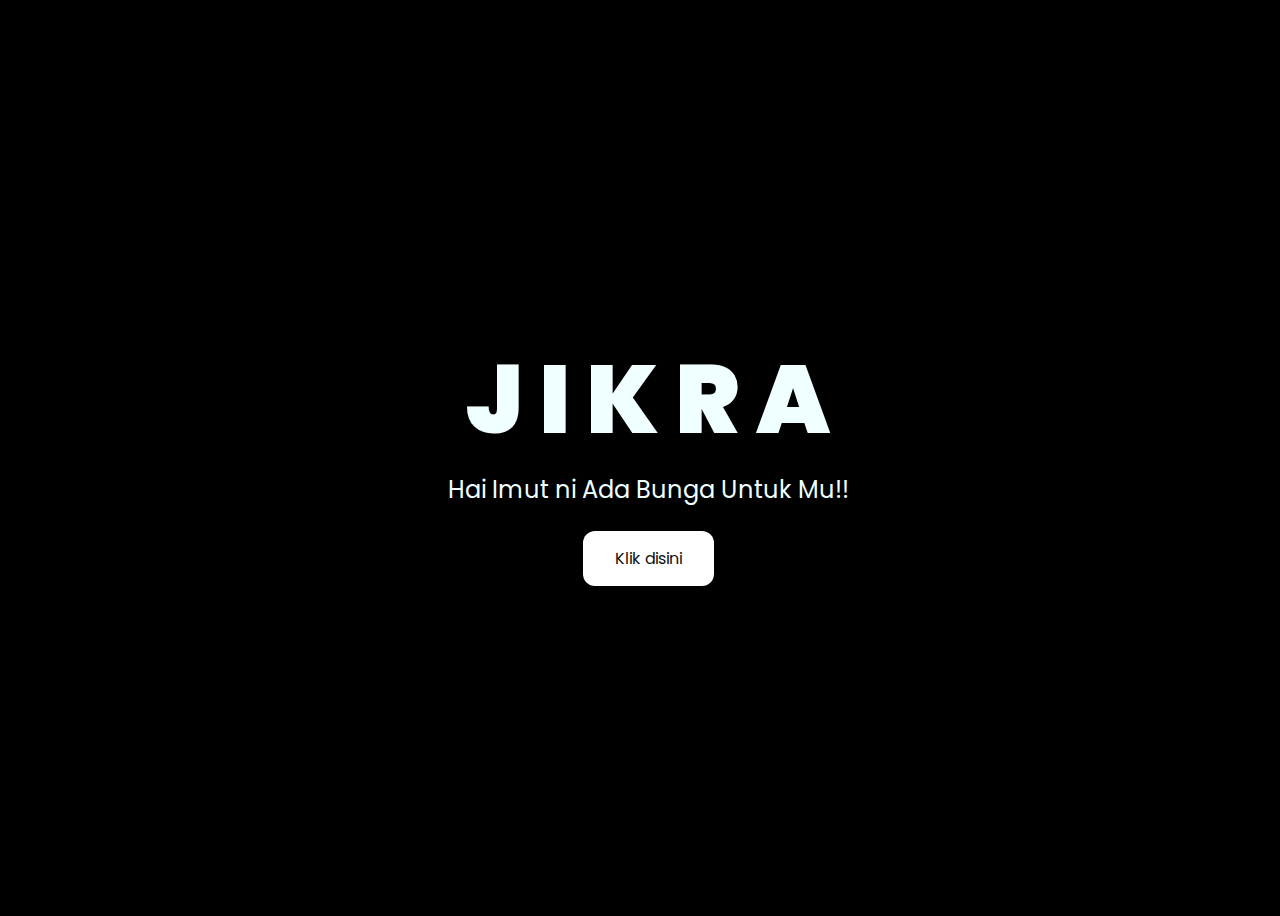
<file: index.html>
<!DOCTYPE html>
<html lang="en">
<head>
    <meta charset="UTF-8">
    <meta http-equiv="X-UA-Compatible" content="IE=edge">
    <meta name="viewport" content="width=device-width, initial-scale=1.0">
    <link rel="stylesheet" href="style.css">
    <link rel="icon" href="img/flowers.png" type="image/x-icon">
    <title>UNTUK JIKRA IMUT</title>
</head>
<body>
    <div class="greetings">
        <span>J</span>
        <span>I</span>
        <span>K</span>
        <span>R</span>
        <span>A</span>
    </div>
    <div class="description">
        <span>Hai Imut ni Ada Bunga Untuk Mu!!</span>
    </div>
    <div class="button">
        <button>
            <a href="flower.html">Klik disini</a>
        </button>
        
    </div>
</body>
</html>
</file>
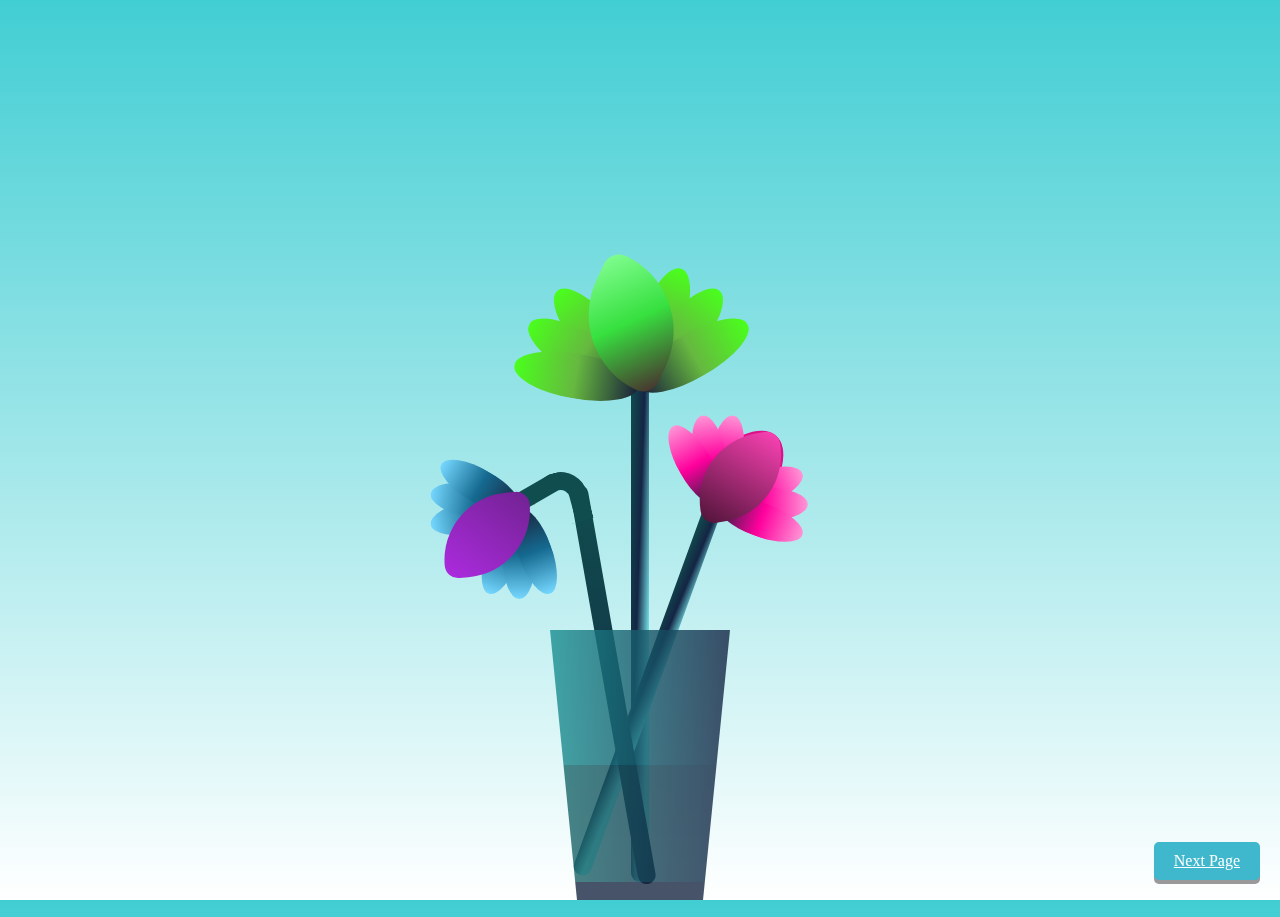
<file: flower.html>
<!DOCTYPE html>
<html lang="en">
<head>
    <meta charset="UTF-8">
    <meta name="viewport" content="width=device-width, initial-scale=1.0">
    <title>UNTUK JIKRA IMUT</title>
</head>
<body>
<div class="flower">
    <div class="flower-pp">
        <div class="flower_l"></div>
        <div class="f">
            <div class="leaf leaf--1"></div>
            <div class="leaf leaf--2"></div>
            <div class="leaf leaf--3"></div>
            <div class="leaf leaf--4"></div>
            <div class="leaf leaf--5"></div>
            <div class="leaf leaf--6"></div>
            <div class="leaf leaf--7"></div>
            <div class="leaf leaf--8 flower__fall-down--yellow"></div>
        </div>
    </div>

    <div class="flower-pp flower-pp--2">
        <div class="flower_l"></div>
        <div class="f">
            <div class="leaf leaf--1"></div>
            <div class="leaf leaf--2"></div>
            <div class="leaf leaf--3"></div>
            <div class="leaf leaf--4"></div>
            <div class="leaf leaf--5"></div>
            <div class="leaf leaf--6"></div>
            <div class="leaf leaf--7"></div>
            <div class="leaf leaf--8 flower__fall-down--pink"></div>
        </div>
    </div>

    <div class="flower-pp flower-pp--3">
        <div class="flower_l"></div>
        <div class="f">
            <div class="leaf leaf--1"></div>
            <div class="leaf leaf--2"></div>
            <div class="leaf leaf--3"></div>
            <div class="leaf leaf--4"></div>
            <div class="leaf leaf--5"></div>
            <div class="leaf leaf--6"></div>
            <div class="leaf leaf--7"></div>
            <div class="leaf leaf--8 flower__fall-down--purple"></div>
        </div>
    </div>
    <div class="flower__glass"></div>
</div>

<!-- Edit button style -->
<a href="flower2.html" id="nextPageButton">Next Page</a>

<style>
    *,
*::after,
*::before{
    padding: 0;
    margin: 0;
    box-sizing: border-box;
}

:root{
    --color-bg: linear-gradient(to top,#ffffff,#41ced3);
    --color-glass:linear-gradient(to left,#142544,#1a9092);
    --color-water:linear-gradient(to left,#142544,#1b6d6e);
}

body{
    background-image:var(--color-bg);
    min-height: 100vh;
    display: flex;
    justify-content: center;
    align-items:flex-end;
    overflow: hidden;
}

.flower{
    position: relative;
}

.flower__glass{
    width:20vmin;
    height: 30vmin;
    background-image: var(--color-glass);
    clip-path: polygon(0 0, 100% 0, 85% 100%, 15% 100%);
    opacity: .8;
    position: relative;
}

.flower__glass::after{
    content: '';
    position: absolute;
    bottom: 0;
    left: 0;
    background-color: #182843;
    width: 100%;
    height: 2vmin;
}

.flower__glass::before{
    content: '';
    position: absolute;
    bottom: 0;
    left: 0;
    background-image: var(--color-water);
    width: 100%;
    height: 15vmin;
}

.flower-pp{
    position: absolute;
    left: 45%;
    bottom: 2vmin;
}

.flower-pp--2{
    left: 50%;
    bottom: 5%;
    transform-origin: 10% left;
    transform: rotate(20deg);
}

.flower-pp--3{
    left: 30%;
    bottom: 5%;
    transform-origin: 10% left;
    transform: rotate(-10deg);
}

.flower-pp--3 .flower_l{
    height: 45vmin;
    position: relative;
}

.flower-pp--3 .flower_l::after{
    content: '';
    position: absolute;
    left:0;
    top: 0;
    width: 6vmin;
    height: 6vmin;
    transform: translate(-69%,-30%) rotate(-5deg);
    border-radius:10vmin 10vmin 0 0;
    border: 2vmin solid  #104d4e;
    border-bottom: transparent;
    border-left: transparent;
}

.flower-pp--3 .flower_l::before{
    content: '';
    position: absolute;
    left:-40%;
    top: -1%;
    width: 6vmin;
    height: 2vmin;
    transform-origin: right;
    transform: translate(-100%,-80%) rotate(-20deg);
    background-color: #104d4e;
    border-radius: 2vmin;
}

.flower-pp--3 .flower_l{
    background-image: linear-gradient(to top,#142544,#104d4e);
}


.flower-pp--2 .flower_l{
    height: 45vmin;
}

.flower-pp--2 .f{
    transform: translateX(-50%) rotate(20deg);
}

.flower-pp--3 .f{
    transform: translate(-350%,-50%) rotate(-120deg);
}

.flower-pp--2 .leaf:not(:first-child){
    width: 3.8vmin;
    height: 10vmin;
    background-image: linear-gradient(to bottom, #ff95d6 ,#ff009d, #1a233a 99%);
}

.flower-pp--3 .leaf:not(:first-child){
    width: 3.8vmin;
    height: 10vmin;
    background-image: linear-gradient(to bottom, #76d8ff ,#156a91, #1a233a 99%);
}

.flower-pp--3 .leaf--1{
    width: 8vmin;
    height: 10vmin;
    bottom: 2vmin;
    background-color: #62c0ff;
}

.flower-pp--2 .leaf--1{
    width: 8vmin;
    height: 10vmin;
    bottom: 2vmin;
    background-color: #de118b;
}

.flower-pp--2 .f .leaf--8{
    width: 10vmin;
    height: 9vmin;
    bottom: 3vmin;
    left: -30%;
    transform: rotate(-50deg);
    background-image: linear-gradient(to left bottom, #ff43b6 ,#4d1337);;
}

.flower-pp--3 .f .leaf--8{
    width: 10vmin;
    height: 9vmin;
    left: -10% !important;
    background-image: linear-gradient(to left bottom, #ad2be0 ,#712291);;
}

.flower_l{
    width: 2vmin;
    height: 56vmin;
    background-image: linear-gradient(to left top,#82fdff 20%,#142544,#104d4e);
    border-radius: 4vmin;
}

.f{
    position: absolute;
    top: 1vmin;
    left: 50%;
    transform: translateX(-50%) rotate(-10deg);
    width: 2vmin;
    height: 2vmin;
}


.leaf{
    position: absolute;
    left: 50%;
    bottom: 2vmin;
    transform: translateX(-50%);
    width: 5vmin;
    height: 14vmin;
    background-image: linear-gradient(to bottom, #4aff1d ,#66b840, #1a233a 99%);

    clip-path: ellipse(50% 50% at 50% 50%);
    transform-origin: center bottom;
    animation: open-flower 2s 1s backwards;
}

.leaf--1{
    width: 10vmin;
    height: 12vmin;
    bottom: 3vmin;
    border-radius: 50% 50% 50% 50% / 80% 80% 20% 20%;
    background-color: #4ff02f;
    background-image: none;
    animation: open-flowe--middle  1.4s 1s backwards;
}

.leaf--2{
    transform: translateX(-50%) rotate(-30deg);
}
.leaf--3{
    transform: translateX(-50%) rotate(-50deg);
}
.leaf--4{
    transform: translateX(-50%) rotate(-70deg);
}

.leaf--5{
    transform: translateX(-50%) rotate(30deg);
}

.leaf--6{
    transform: translateX(-50%) rotate(50deg);
}

.leaf--7{
    transform: translateX(-50%) rotate(70deg);
}

.leaf--8{
    width: 13vmin;
    height: 11vmin;
    bottom: 6vmin;
    left: -30%;
    border-radius: none;
    clip-path: none;
    border-radius: 10vmin 2vmin 10vmin 2vmin;
    transform: rotate(-55deg);
    background-image: linear-gradient(to left bottom, #85ff95 ,#37e03f,#492f2f 98%);
}

.flower__fall-down--yellow{
    animation: flower-fall-down-yellow  8s 1.2s linear forwards;
}

.flower__fall-down--pink{
    animation: flower-fall-down-pink  5s 1.2s linear forwards;
}

.flower__fall-down--purple{
    bottom: 4vmin;
    animation:flower-fall-down-purple  6s 1.2s linear forwards, flower-falling 6s 7.2s linear infinite;
}


@keyframes open-flower{
        0%{
            transform:  translateX(-50%) rotate(0);
        }
}

@keyframes open-flowe--middle {
    0%{
        opacity: 0;
        transform: translateX(-50%) scale(0);
    }
}

@keyframes flower-fall-down-pink {

    0%{
        transform: rotate(-55deg);
    }

    50%{
        transform: rotateX(-100deg);
    }

    100%{
        transform:translate(2vmin,28vmin);
    }

}

@keyframes flower-fall-down-yellow {

    0%{
        transform: rotate(-55deg);
    }

    50%{
        bottom: 3vmin;
        transform: rotateX(-100deg);
    }

    100%{
        transform:translate(2vmin,70vmin) rotate(150deg);
    }

}

@keyframes flower-fall-down-purple {

    0%{
        transform: rotate(-50deg);
    }

    25%{
        bottom: 1vmin ;
        transform: rotateX(-100deg);
        perspective: 0px;
    }

    50%{
        perspective: 0px;
        transform:translate(-30vmin,2vmin) rotate(90deg);
    }

    75%{
        perspective: 0px;
        transform:translate(-34vmin,-2vmin);
    }

    100%{
        transform-origin: center;
        transform:translate(-34vmin,-2vmin) rotateY(-80deg) rotateX(35deg);
    }

}

@keyframes flower-falling {
    0%,100%{
        transform-origin: center;
        transform:translate(-34vmin,-2vmin) rotateY(-80deg) rotateX(35deg);
    }

    25%{
        transform-origin: center;
        transform:translate(-34.4vmin,-2vmin) rotateY(-84deg) rotateX(35deg);
    }

    50%{
        transform-origin: center;
        transform:translate(-32vmin,-4.2vmin) rotateY(-80deg) rotateX(35deg);
    }

    75%{
        transform-origin: center;
        transform:translate(-36vmin,1.1vmin) rotateY(-80deg) rotateX(35deg);
    }
}

/* Add styles for the Next Page button */
#nextPageButton {
    position: fixed;
    bottom: 20px;
    right: 20px;
    padding: 10px 20px;
    font-size: 16px;
    cursor: pointer;
    background-color: #3fb7cc; /* Green background */
    color: white; /* White text */
    border: none;
    border-radius: 5px; /* Rounded corners */
    box-shadow: 0 4px #999; /* Shadow effect */
}

#nextPageButton:hover {
    background-color: #15ffb9; /* Darker green on hover */
}

#nextPageButton:active {
    background-color: #3e8e41;
    box-shadow: 0 2px #666; /* Push effect on click */
    transform: translateY(2px);
}
</style>
</body>
</html>
</file>
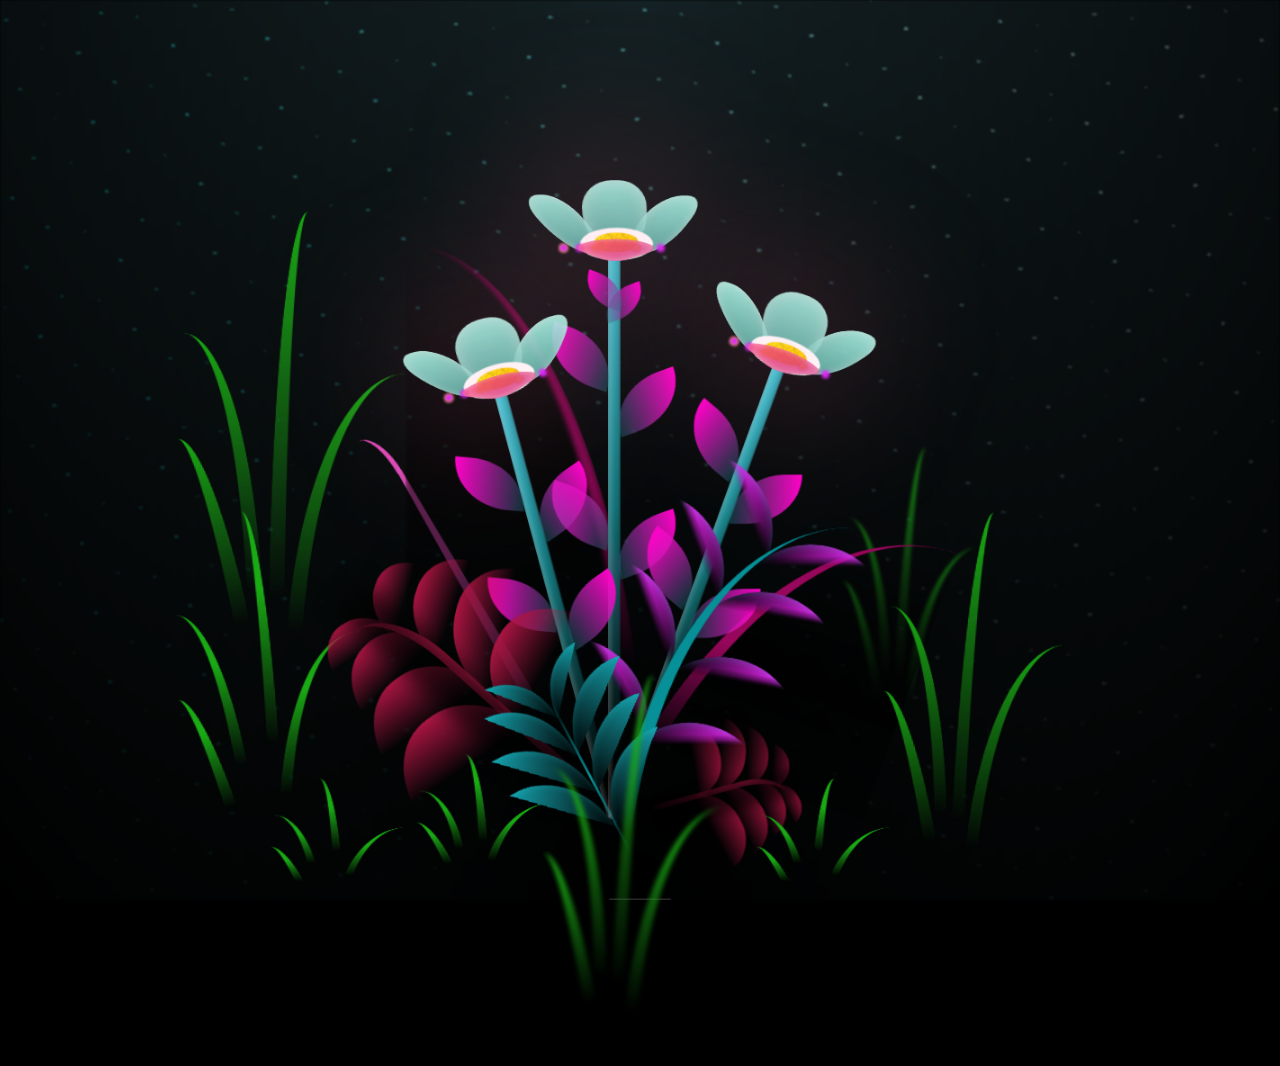
<file: flower2.html>
<!DOCTYPE html>
<html lang="en">
<head>
    <meta charset="UTF-8">
    <meta http-equiv="X-UA-Compatible" content="IE=edge">
    <meta name="viewport" content="width=device-width, initial-scale=1.0">
    <link rel="stylesheet" href="css/main.css">
    <link rel="icon" href="img/flowers.png" type="image/x-icon">
    <title>UNTUK JIKRA IMUT</title>
</head>
<body class="container">
    <div class="night"></div>
    <div class="flowers">
      <div class="flower flower--1">
        <div class="flower__leafs flower__leafs--1">
          <div class="flower__leaf flower__leaf--1"></div>
          <div class="flower__leaf flower__leaf--2"></div>
          <div class="flower__leaf flower__leaf--3"></div>
          <div class="flower__leaf flower__leaf--4"></div>
          <div class="flower__white-circle"></div>
  
          <div class="flower__light flower__light--1"></div>
          <div class="flower__light flower__light--2"></div>
          <div class="flower__light flower__light--3"></div>
          <div class="flower__light flower__light--4"></div>
          <div class="flower__light flower__light--5"></div>
          <div class="flower__light flower__light--6"></div>
          <div class="flower__light flower__light--7"></div>
          <div class="flower__light flower__light--8"></div>
  
        </div>
        <div class="flower__line">
          <div class="flower__line__leaf flower__line__leaf--1"></div>
          <div class="flower__line__leaf flower__line__leaf--2"></div>
          <div class="flower__line__leaf flower__line__leaf--3"></div>
          <div class="flower__line__leaf flower__line__leaf--4"></div>
          <div class="flower__line__leaf flower__line__leaf--5"></div>
          <div class="flower__line__leaf flower__line__leaf--6"></div>
        </div>
      </div>
  
      <div class="flower flower--2">
        <div class="flower__leafs flower__leafs--2">
          <div class="flower__leaf flower__leaf--1"></div>
          <div class="flower__leaf flower__leaf--2"></div>
          <div class="flower__leaf flower__leaf--3"></div>
          <div class="flower__leaf flower__leaf--4"></div>
          <div class="flower__white-circle"></div>
  
          <div class="flower__light flower__light--1"></div>
          <div class="flower__light flower__light--2"></div>
          <div class="flower__light flower__light--3"></div>
          <div class="flower__light flower__light--4"></div>
          <div class="flower__light flower__light--5"></div>
          <div class="flower__light flower__light--6"></div>
          <div class="flower__light flower__light--7"></div>
          <div class="flower__light flower__light--8"></div>
  
        </div>
        <div class="flower__line">
          <div class="flower__line__leaf flower__line__leaf--1"></div>
          <div class="flower__line__leaf flower__line__leaf--2"></div>
          <div class="flower__line__leaf flower__line__leaf--3"></div>
          <div class="flower__line__leaf flower__line__leaf--4"></div>
        </div>
      </div>
  
      <div class="flower flower--3">
        <div class="flower__leafs flower__leafs--3">
          <div class="flower__leaf flower__leaf--1"></div>
          <div class="flower__leaf flower__leaf--2"></div>
          <div class="flower__leaf flower__leaf--3"></div>
          <div class="flower__leaf flower__leaf--4"></div>
          <div class="flower__white-circle"></div>
  
          <div class="flower__light flower__light--1"></div>
          <div class="flower__light flower__light--2"></div>
          <div class="flower__light flower__light--3"></div>
          <div class="flower__light flower__light--4"></div>
          <div class="flower__light flower__light--5"></div>
          <div class="flower__light flower__light--6"></div>
          <div class="flower__light flower__light--7"></div>
          <div class="flower__light flower__light--8"></div>
  
        </div>
        <div class="flower__line">
          <div class="flower__line__leaf flower__line__leaf--1"></div>
          <div class="flower__line__leaf flower__line__leaf--2"></div>
          <div class="flower__line__leaf flower__line__leaf--3"></div>
          <div class="flower__line__leaf flower__line__leaf--4"></div>
        </div>
      </div>
  
      <div class="grow-ans" style="--d:1.2s">
        <div class="flower__g-long">
          <div class="flower__g-long__top"></div>
          <div class="flower__g-long__bottom"></div>
        </div>
      </div>
  
      <div class="growing-grass">
        <div class="flower__grass flower__grass--1">
          <div class="flower__grass--top"></div>
          <div class="flower__grass--bottom"></div>
          <div class="flower__grass__leaf flower__grass__leaf--1"></div>
          <div class="flower__grass__leaf flower__grass__leaf--2"></div>
          <div class="flower__grass__leaf flower__grass__leaf--3"></div>
          <div class="flower__grass__leaf flower__grass__leaf--4"></div>
          <div class="flower__grass__leaf flower__grass__leaf--5"></div>
          <div class="flower__grass__leaf flower__grass__leaf--6"></div>
          <div class="flower__grass__leaf flower__grass__leaf--7"></div>
          <div class="flower__grass__leaf flower__grass__leaf--8"></div>
          <div class="flower__grass__overlay"></div>
        </div>
      </div>
  
      <div class="growing-grass">
        <div class="flower__grass flower__grass--2">
          <div class="flower__grass--top"></div>
          <div class="flower__grass--bottom"></div>
          <div class="flower__grass__leaf flower__grass__leaf--1"></div>
          <div class="flower__grass__leaf flower__grass__leaf--2"></div>
          <div class="flower__grass__leaf flower__grass__leaf--3"></div>
          <div class="flower__grass__leaf flower__grass__leaf--4"></div>
          <div class="flower__grass__leaf flower__grass__leaf--5"></div>
          <div class="flower__grass__leaf flower__grass__leaf--6"></div>
          <div class="flower__grass__leaf flower__grass__leaf--7"></div>
          <div class="flower__grass__leaf flower__grass__leaf--8"></div>
          <div class="flower__grass__overlay"></div>
        </div>
      </div>
  
      <div class="grow-ans" style="--d:2.4s">
        <div class="flower__g-right flower__g-right--1">
          <div class="leaf"></div>
        </div>
      </div>
  
      <div class="grow-ans" style="--d:2.8s">
        <div class="flower__g-right flower__g-right--2">
          <div class="leaf"></div>
        </div>
      </div>
  
      <div class="grow-ans" style="--d:2.8s">
        <div class="flower__g-front">
          <div class="flower__g-front__leaf-wrapper flower__g-front__leaf-wrapper--1">
            <div class="flower__g-front__leaf"></div>
          </div>
          <div class="flower__g-front__leaf-wrapper flower__g-front__leaf-wrapper--2">
            <div class="flower__g-front__leaf"></div>
          </div>
          <div class="flower__g-front__leaf-wrapper flower__g-front__leaf-wrapper--3">
            <div class="flower__g-front__leaf"></div>
          </div>
          <div class="flower__g-front__leaf-wrapper flower__g-front__leaf-wrapper--4">
            <div class="flower__g-front__leaf"></div>
          </div>
          <div class="flower__g-front__leaf-wrapper flower__g-front__leaf-wrapper--5">
            <div class="flower__g-front__leaf"></div>
          </div>
          <div class="flower__g-front__leaf-wrapper flower__g-front__leaf-wrapper--6">
            <div class="flower__g-front__leaf"></div>
          </div>
          <div class="flower__g-front__leaf-wrapper flower__g-front__leaf-wrapper--7">
            <div class="flower__g-front__leaf"></div>
          </div>
          <div class="flower__g-front__leaf-wrapper flower__g-front__leaf-wrapper--8">
            <div class="flower__g-front__leaf"></div>
          </div>
          <div class="flower__g-front__line"></div>
        </div>
      </div>
  
      <div class="grow-ans" style="--d:3.2s">
        <div class="flower__g-fr">
          <div class="leaf"></div>
          <div class="flower__g-fr__leaf flower__g-fr__leaf--1"></div>
          <div class="flower__g-fr__leaf flower__g-fr__leaf--2"></div>
          <div class="flower__g-fr__leaf flower__g-fr__leaf--3"></div>
          <div class="flower__g-fr__leaf flower__g-fr__leaf--4"></div>
          <div class="flower__g-fr__leaf flower__g-fr__leaf--5"></div>
          <div class="flower__g-fr__leaf flower__g-fr__leaf--6"></div>
          <div class="flower__g-fr__leaf flower__g-fr__leaf--7"></div>
          <div class="flower__g-fr__leaf flower__g-fr__leaf--8"></div>
        </div>
      </div>
  
      <div class="long-g long-g--0">
        <div class="grow-ans" style="--d:3s">
          <div class="leaf leaf--0"></div>
        </div>
        <div class="grow-ans" style="--d:2.2s">
          <div class="leaf leaf--1"></div>
        </div>
        <div class="grow-ans" style="--d:3.4s">
          <div class="leaf leaf--2"></div>
        </div>
        <div class="grow-ans" style="--d:3.6s">
          <div class="leaf leaf--3"></div>
        </div>
      </div>
  
      <div class="long-g long-g--1">
        <div class="grow-ans" style="--d:3.6s">
          <div class="leaf leaf--0"></div>
        </div>
        <div class="grow-ans" style="--d:3.8s">
          <div class="leaf leaf--1"></div>
        </div>
        <div class="grow-ans" style="--d:4s">
          <div class="leaf leaf--2"></div>
        </div>
        <div class="grow-ans" style="--d:4.2s">
          <div class="leaf leaf--3"></div>
        </div>
      </div>
  
      <div class="long-g long-g--2">
        <div class="grow-ans" style="--d:4s">
          <div class="leaf leaf--0"></div>
        </div>
        <div class="grow-ans" style="--d:4.2s">
          <div class="leaf leaf--1"></div>
        </div>
        <div class="grow-ans" style="--d:4.4s">
          <div class="leaf leaf--2"></div>
        </div>
        <div class="grow-ans" style="--d:4.6s">
          <div class="leaf leaf--3"></div>
        </div>
      </div>
  
      <div class="long-g long-g--3">
        <div class="grow-ans" style="--d:4s">
          <div class="leaf leaf--0"></div>
        </div>
        <div class="grow-ans" style="--d:4.2s">
          <div class="leaf leaf--1"></div>
        </div>
        <div class="grow-ans" style="--d:3s">
          <div class="leaf leaf--2"></div>
        </div>
        <div class="grow-ans" style="--d:3.6s">
          <div class="leaf leaf--3"></div>
        </div>
      </div>
  
      <div class="long-g long-g--4">
        <div class="grow-ans" style="--d:4s">
          <div class="leaf leaf--0"></div>
        </div>
        <div class="grow-ans" style="--d:4.2s">
          <div class="leaf leaf--1"></div>
        </div>
        <div class="grow-ans" style="--d:3s">
          <div class="leaf leaf--2"></div>
        </div>
        <div class="grow-ans" style="--d:3.6s">
          <div class="leaf leaf--3"></div>
        </div>
      </div>
  
      <div class="long-g long-g--5">
        <div class="grow-ans" style="--d:4s">
          <div class="leaf leaf--0"></div>
        </div>
        <div class="grow-ans" style="--d:4.2s">
          <div class="leaf leaf--1"></div>
        </div>
        <div class="grow-ans" style="--d:3s">
          <div class="leaf leaf--2"></div>
        </div>
        <div class="grow-ans" style="--d:3.6s">
          <div class="leaf leaf--3"></div>
        </div>
      </div>
  
      <div class="long-g long-g--6">
        <div class="grow-ans" style="--d:4.2s">
          <div class="leaf leaf--0"></div>
        </div>
        <div class="grow-ans" style="--d:4.4s">
          <div class="leaf leaf--1"></div>
        </div>
        <div class="grow-ans" style="--d:4.6s">
          <div class="leaf leaf--2"></div>
        </div>
        <div class="grow-ans" style="--d:4.8s">
          <div class="leaf leaf--3"></div>
        </div>
      </div>
  
      <div class="long-g long-g--7">
        <div class="grow-ans" style="--d:3s">
          <div class="leaf leaf--0"></div>
        </div>
        <div class="grow-ans" style="--d:3.2s">
          <div class="leaf leaf--1"></div>
        </div>
        <div class="grow-ans" style="--d:3.5s">
          <div class="leaf leaf--2"></div>
        </div>
        <div class="grow-ans" style="--d:3.6s">
          <div class="leaf leaf--3"></div>
        </div>
      </div>
    </div>
    <button type="button" class="btn">Klik Saya!</button>
    <script src="main.js"></script>
  </body>
</html>
</file>
<file: style.css>
@import url('https://fonts.googleapis.com/css2?family=Poppins:ital,wght@0,500;1,900&display=swap');
*{
    font-family: 'Poppins',cursive;
}
body{
    color: azure;
    width: 100%;
    height: 100vh;
    display: flex;
    flex-direction: column;
    align-items: center;
    justify-content: center;
    background-color: black;
}
.greetings{
    font-size: 6rem;
    font-weight: 900;
}
.greetings > span{
    animation: glow 2.5s ease-in-out infinite;
}
@keyframes glow{
    0%, 100%{
        color: #fff;
        text-shadow: 0 0 12px #39c6d6, 0 0 50px #39c6d6, 0 0 100px #39c6d6;
    }
    10%, 90%{
        color: #111;
        text-shadow: none;
    }
}
.greetings > span:nth-child(2){
    animation-delay: .2s ;
}
.greetings > span:nth-child(3){
    animation-delay: .4s ;
}
.greetings > span:nth-child(4){
    animation-delay: .6s;
}
.greetings > span:nth-child(5){
    animation-delay: .8s;
}

.description{
    font-size: 1.5rem;
    margin-bottom: 20px;
}

.button a{
    text-decoration: none;
    font-size: 1rem;
    color: #111;
}

.button button {
    background-color: #ffffff; /* Green background */
    border: none;
    color: white;
    padding: 15px 32px;
    text-align: center;
    text-decoration: none;
    display: inline-block;
    font-size: 16px;
    margin: 4px 2px;
    cursor: pointer;
    border-radius: 12px; /* Rounded corners */
    transition: background-color 0.5s ease; /* Add transition for smooth color change */
}

.button button:hover {
    background-color: #59c6f1; /* Darker shade of green */
}

@media screen and (max-width:574px){
    .greetings{
        display: block;
        font-size: 3rem;
        font-weight: 500;
        text-align: center;
    }
    .description{
        font-size: 1rem;
    }
    
    .button a{
        font-size: .5rem;
    }
}
</file>
<file: css/main.css>
*,
*::after,
*::before {
  padding: 0;
  margin: 0;
  box-sizing: border-box;
}

:root {
  --dark-color: #000;
}

body {
  display: flex;
  align-items: flex-end;
  justify-content: center;
  min-height: 100vh;
  background-color: var(--dark-color);
  overflow: hidden;
  perspective: 1000px;
}

.night {
  position: fixed;
  left: 50%;
  top: 0;
  transform: translateX(-50%);
  width: 100%;
  height: 100%;
  filter: blur(0.1vmin);
  background-image: radial-gradient(ellipse at top, transparent 0%, var(--dark-color)), radial-gradient(ellipse at bottom, var(--dark-color), rgba(145, 233, 255, 0.2)), repeating-linear-gradient(220deg, rgb(0, 0, 0) 0px, rgb(0, 0, 0) 19px, transparent 19px, transparent 22px), repeating-linear-gradient(189deg, rgb(0, 0, 0) 0px, rgb(0, 0, 0) 19px, transparent 19px, transparent 22px), repeating-linear-gradient(148deg, rgb(0, 0, 0) 0px, rgb(0, 0, 0) 19px, transparent 19px, transparent 22px), linear-gradient(90deg, rgb(0, 255, 250), rgb(240, 240, 240));
}

.flowers {
  position: relative;
  transform: scale(0.9);
}

.flower {
  position: absolute;
  bottom: 10vmin;
  transform-origin: bottom center;
  z-index: 10;
  --fl-speed: 0.8s;
}
.flower--1 {
  -webkit-animation: moving-flower-1 4s linear infinite;
          animation: moving-flower-1 4s linear infinite;
}
.flower--1 .flower__line {
  height: 70vmin;
  -webkit-animation-delay: 0.3s;
          animation-delay: 0.3s;
}
.flower--1 .flower__line__leaf--1 {
  -webkit-animation: blooming-leaf-right var(--fl-speed) 1.6s backwards;
          animation: blooming-leaf-right var(--fl-speed) 1.6s backwards;
}
.flower--1 .flower__line__leaf--2 {
  -webkit-animation: blooming-leaf-right var(--fl-speed) 1.4s backwards;
          animation: blooming-leaf-right var(--fl-speed) 1.4s backwards;
}
.flower--1 .flower__line__leaf--3 {
  -webkit-animation: blooming-leaf-left var(--fl-speed) 1.2s backwards;
          animation: blooming-leaf-left var(--fl-speed) 1.2s backwards;
}
.flower--1 .flower__line__leaf--4 {
  -webkit-animation: blooming-leaf-left var(--fl-speed) 1s backwards;
          animation: blooming-leaf-left var(--fl-speed) 1s backwards;
}
.flower--1 .flower__line__leaf--5 {
  -webkit-animation: blooming-leaf-right var(--fl-speed) 1.8s backwards;
          animation: blooming-leaf-right var(--fl-speed) 1.8s backwards;
}
.flower--1 .flower__line__leaf--6 {
  -webkit-animation: blooming-leaf-left var(--fl-speed) 2s backwards;
          animation: blooming-leaf-left var(--fl-speed) 2s backwards;
}
.flower--2 {
  left: 50%;
  transform: rotate(20deg);
  -webkit-animation: moving-flower-2 4s linear infinite;
          animation: moving-flower-2 4s linear infinite;
}
.flower--2 .flower__line {
  height: 60vmin;
  -webkit-animation-delay: 0.6s;
          animation-delay: 0.6s;
}
.flower--2 .flower__line__leaf--1 {
  -webkit-animation: blooming-leaf-right var(--fl-speed) 1.9s backwards;
          animation: blooming-leaf-right var(--fl-speed) 1.9s backwards;
}
.flower--2 .flower__line__leaf--2 {
  -webkit-animation: blooming-leaf-right var(--fl-speed) 1.7s backwards;
          animation: blooming-leaf-right var(--fl-speed) 1.7s backwards;
}
.flower--2 .flower__line__leaf--3 {
  -webkit-animation: blooming-leaf-left var(--fl-speed) 1.5s backwards;
          animation: blooming-leaf-left var(--fl-speed) 1.5s backwards;
}
.flower--2 .flower__line__leaf--4 {
  -webkit-animation: blooming-leaf-left var(--fl-speed) 1.3s backwards;
          animation: blooming-leaf-left var(--fl-speed) 1.3s backwards;
}
.flower--3 {
  left: 50%;
  transform: rotate(-15deg);
  -webkit-animation: moving-flower-3 4s linear infinite;
          animation: moving-flower-3 4s linear infinite;
}
.flower--3 .flower__line {
  -webkit-animation-delay: 0.9s;
          animation-delay: 0.9s;
}
.flower--3 .flower__line__leaf--1 {
  -webkit-animation: blooming-leaf-right var(--fl-speed) 2.5s backwards;
          animation: blooming-leaf-right var(--fl-speed) 2.5s backwards;
}
.flower--3 .flower__line__leaf--2 {
  -webkit-animation: blooming-leaf-right var(--fl-speed) 2.3s backwards;
          animation: blooming-leaf-right var(--fl-speed) 2.3s backwards;
}
.flower--3 .flower__line__leaf--3 {
  -webkit-animation: blooming-leaf-left var(--fl-speed) 2.1s backwards;
          animation: blooming-leaf-left var(--fl-speed) 2.1s backwards;
}
.flower--3 .flower__line__leaf--4 {
  -webkit-animation: blooming-leaf-left var(--fl-speed) 1.9s backwards;
          animation: blooming-leaf-left var(--fl-speed) 1.9s backwards;
}
.flower__leafs {
  position: relative;
  -webkit-animation: blooming-flower 2s backwards;
          animation: blooming-flower 2s backwards;
}
.flower__leafs--1 {
  -webkit-animation-delay: 1.1s;
          animation-delay: 1.1s;
}
.flower__leafs--2 {
  -webkit-animation-delay: 1.4s;
          animation-delay: 1.4s;
}
.flower__leafs--3 {
  -webkit-animation-delay: 1.7s;
          animation-delay: 1.7s;
}
.flower__leafs::after {
  content: "";
  position: absolute;
  left: 0;
  top: 0;
  transform: translate(-50%, -100%);
  width: 8vmin;
  height: 8vmin;
  background-color: #ff6b90;
  filter: blur(10vmin);
}
.flower__leaf {
  position: absolute;
  bottom: 0;
  left: 50%;
  width: 8vmin;
  height: 11vmin;
  border-radius: 51% 49% 47% 53%/44% 45% 55% 69%;
  background-color: #a7ffee;
  background-image: linear-gradient(to top, #54b8aa, #a7ffee);
  transform-origin: bottom center;
  opacity: 0.9;
  box-shadow: inset 0 0 2vmin rgba(255, 255, 255, 0.5);
}
.flower__leaf--1 {
  transform: translate(-10%, 1%) rotateY(40deg) rotateX(-50deg);
}
.flower__leaf--2 {
  transform: translate(-50%, -4%) rotateX(40deg);
}
.flower__leaf--3 {
  transform: translate(-90%, 0%) rotateY(45deg) rotateX(50deg);
}
.flower__leaf--4 {
  width: 8vmin;
  height: 8vmin;
  transform-origin: bottom left;
  border-radius: 4vmin 10vmin 4vmin 4vmin;
  transform: translate(0%, 18%) rotateX(70deg) rotate(-43deg);
  background-image: linear-gradient(to top, #d63982, #f53770);
  z-index: 1;
  opacity: 0.8;
}
.flower__white-circle {
  position: absolute;
  left: -3.5vmin;
  top: -3vmin;
  width: 9vmin;
  height: 4vmin;
  border-radius: 50%;
  background-color: #fff;
}
.flower__white-circle::after {
  content: "";
  position: absolute;
  left: 50%;
  top: 45%;
  transform: translate(-50%, -50%);
  width: 60%;
  height: 60%;
  border-radius: inherit;
  background-image: repeating-linear-gradient(135deg, rgba(0, 0, 0, 0.03) 0px, rgba(0, 0, 0, 0.03) 1px, transparent 1px, transparent 12px), repeating-linear-gradient(45deg, rgba(0, 0, 0, 0.03) 0px, rgba(0, 0, 0, 0.03) 1px, transparent 1px, transparent 12px), repeating-linear-gradient(67.5deg, rgba(0, 0, 0, 0.03) 0px, rgba(0, 0, 0, 0.03) 1px, transparent 1px, transparent 12px), repeating-linear-gradient(135deg, rgba(0, 0, 0, 0.03) 0px, rgba(0, 0, 0, 0.03) 1px, transparent 1px, transparent 12px), repeating-linear-gradient(45deg, rgba(0, 0, 0, 0.03) 0px, rgba(0, 0, 0, 0.03) 1px, transparent 1px, transparent 12px), repeating-linear-gradient(112.5deg, rgba(0, 0, 0, 0.03) 0px, rgba(0, 0, 0, 0.03) 1px, transparent 1px, transparent 12px), repeating-linear-gradient(112.5deg, rgba(0, 0, 0, 0.03) 0px, rgba(0, 0, 0, 0.03) 1px, transparent 1px, transparent 12px), repeating-linear-gradient(45deg, rgba(0, 0, 0, 0.03) 0px, rgba(0, 0, 0, 0.03) 1px, transparent 1px, transparent 12px), repeating-linear-gradient(22.5deg, rgba(0, 0, 0, 0.03) 0px, rgba(0, 0, 0, 0.03) 1px, transparent 1px, transparent 12px), repeating-linear-gradient(45deg, rgba(0, 0, 0, 0.03) 0px, rgba(0, 0, 0, 0.03) 1px, transparent 1px, transparent 12px), repeating-linear-gradient(22.5deg, rgba(0, 0, 0, 0.03) 0px, rgba(0, 0, 0, 0.03) 1px, transparent 1px, transparent 12px), repeating-linear-gradient(135deg, rgba(0, 0, 0, 0.03) 0px, rgba(0, 0, 0, 0.03) 1px, transparent 1px, transparent 12px), repeating-linear-gradient(157.5deg, rgba(0, 0, 0, 0.03) 0px, rgba(0, 0, 0, 0.03) 1px, transparent 1px, transparent 12px), repeating-linear-gradient(67.5deg, rgba(0, 0, 0, 0.03) 0px, rgba(0, 0, 0, 0.03) 1px, transparent 1px, transparent 12px), repeating-linear-gradient(67.5deg, rgba(0, 0, 0, 0.03) 0px, rgba(0, 0, 0, 0.03) 1px, transparent 1px, transparent 12px), linear-gradient(90deg, rgb(255, 235, 18), rgb(255, 206, 0));
}
.flower__line {
  height: 55vmin;
  width: 1.5vmin;
  background-image: linear-gradient(to left, rgba(0, 0, 0, 0.2), transparent, rgba(255, 255, 255, 0.2)), linear-gradient(to top, transparent 10%, #14757a, #39c6d6);
  box-shadow: inset 0 0 2px rgba(0, 0, 0, 0.5);
  -webkit-animation: grow-flower-tree 4s backwards;
          animation: grow-flower-tree 4s backwards;
}
.flower__line__leaf {
  --w: 7vmin;
  --h: calc(var(--w) + 2vmin);
  position: absolute;
  top: 20%;
  left: 90%;
  width: var(--w);
  height: var(--h);
  border-top-right-radius: var(--h);
  border-bottom-left-radius: var(--h);
  background-image: linear-gradient(to top, rgba(20, 117, 122, 0.4), #ff02c8);
}
.flower__line__leaf--1 {
  transform: rotate(70deg) rotateY(30deg);
}
.flower__line__leaf--2 {
  top: 45%;
  transform: rotate(70deg) rotateY(30deg);
}
.flower__line__leaf--3, .flower__line__leaf--4, .flower__line__leaf--6 {
  border-top-right-radius: 0;
  border-bottom-left-radius: 0;
  border-top-left-radius: var(--h);
  border-bottom-right-radius: var(--h);
  left: -460%;
  top: 12%;
  transform: rotate(-70deg) rotateY(30deg);
}
.flower__line__leaf--4 {
  top: 40%;
}
.flower__line__leaf--5 {
  top: 0;
  transform-origin: left;
  transform: rotate(70deg) rotateY(30deg) scale(0.6);
}
.flower__line__leaf--6 {
  top: -2%;
  left: -450%;
  transform-origin: right;
  transform: rotate(-70deg) rotateY(30deg) scale(0.6);
}
.flower__light {
  position: absolute;
  bottom: 0vmin;
  width: 1vmin;
  height: 1vmin;
  background-color: rgb(255, 251, 0);
  border-radius: 50%;
  filter: blur(0.2vmin);
  -webkit-animation: light-ans 4s linear infinite backwards;
          animation: light-ans 4s linear infinite backwards;
}
.flower__light:nth-child(odd) {
  background-color: #da23ff;
}
.flower__light--1 {
  left: -2vmin;
  -webkit-animation-delay: 1s;
          animation-delay: 1s;
}
.flower__light--2 {
  left: 3vmin;
  -webkit-animation-delay: 0.5s;
          animation-delay: 0.5s;
}
.flower__light--3 {
  left: -6vmin;
  -webkit-animation-delay: 0.3s;
          animation-delay: 0.3s;
}
.flower__light--4 {
  left: 6vmin;
  -webkit-animation-delay: 0.9s;
          animation-delay: 0.9s;
}
.flower__light--5 {
  left: -1vmin;
  -webkit-animation-delay: 1.5s;
          animation-delay: 1.5s;
}
.flower__light--6 {
  left: -4vmin;
  -webkit-animation-delay: 3s;
          animation-delay: 3s;
}
.flower__light--7 {
  left: 3vmin;
  -webkit-animation-delay: 2s;
          animation-delay: 2s;
}
.flower__light--8 {
  left: -6vmin;
  -webkit-animation-delay: 3.5s;
          animation-delay: 3.5s;
}
.flower__grass {
  --c: #aa1542;
  --line-w: 1.5vmin;
  position: absolute;
  bottom: 12vmin;
  left: -7vmin;
  display: flex;
  flex-direction: column;
  align-items: flex-end;
  z-index: 20;
  transform-origin: bottom center;
  transform: rotate(-48deg) rotateY(40deg);
}
.flower__grass--1 {
  -webkit-animation: moving-grass 2s linear infinite;
          animation: moving-grass 2s linear infinite;
}
.flower__grass--2 {
  left: 2vmin;
  bottom: 10vmin;
  transform: scale(0.5) rotate(75deg) rotateX(10deg) rotateY(-200deg);
  opacity: 0.8;
  z-index: 0;
  -webkit-animation: moving-grass--2 1.5s linear infinite;
          animation: moving-grass--2 1.5s linear infinite;
}
.flower__grass--top {
  width: 7vmin;
  height: 10vmin;
  border-top-right-radius: 100%;
  border-right: var(--line-w) solid var(--c);
  transform-origin: bottom center;
  transform: rotate(-2deg);
}
.flower__grass--bottom {
  margin-top: -2px;
  width: var(--line-w);
  height: 25vmin;
  background-image: linear-gradient(to top, transparent, var(--c));
}
.flower__grass__leaf {
  --size: 10vmin;
  position: absolute;
  width: calc(var(--size) * 2.1);
  height: var(--size);
  border-top-left-radius: var(--size);
  border-top-right-radius: var(--size);
  background-image: linear-gradient(to top, transparent, transparent 30%, var(--c));
  z-index: 100;
}
.flower__grass__leaf--1 {
  top: -6%;
  left: 30%;
  --size: 6vmin;
  transform: rotate(-20deg);
  -webkit-animation: growing-grass-ans--1 2s 2.6s backwards;
          animation: growing-grass-ans--1 2s 2.6s backwards;
}
@-webkit-keyframes growing-grass-ans--1 {
  0% {
    transform-origin: bottom left;
    transform: rotate(-20deg) scale(0);
  }
}
@keyframes growing-grass-ans--1 {
  0% {
    transform-origin: bottom left;
    transform: rotate(-20deg) scale(0);
  }
}
.flower__grass__leaf--2 {
  top: -5%;
  left: -110%;
  --size: 6vmin;
  transform: rotate(10deg);
  -webkit-animation: growing-grass-ans--2 2s 2.4s linear backwards;
          animation: growing-grass-ans--2 2s 2.4s linear backwards;
}
@-webkit-keyframes growing-grass-ans--2 {
  0% {
    transform-origin: bottom right;
    transform: rotate(10deg) scale(0);
  }
}
@keyframes growing-grass-ans--2 {
  0% {
    transform-origin: bottom right;
    transform: rotate(10deg) scale(0);
  }
}
.flower__grass__leaf--3 {
  top: 5%;
  left: 60%;
  --size: 8vmin;
  transform: rotate(-18deg) rotateX(-20deg);
  -webkit-animation: growing-grass-ans--3 2s 2.2s linear backwards;
          animation: growing-grass-ans--3 2s 2.2s linear backwards;
}
@-webkit-keyframes growing-grass-ans--3 {
  0% {
    transform-origin: bottom left;
    transform: rotate(-18deg) rotateX(-20deg) scale(0);
  }
}
@keyframes growing-grass-ans--3 {
  0% {
    transform-origin: bottom left;
    transform: rotate(-18deg) rotateX(-20deg) scale(0);
  }
}
.flower__grass__leaf--4 {
  top: 6%;
  left: -135%;
  --size: 8vmin;
  transform: rotate(2deg);
  -webkit-animation: growing-grass-ans--4 2s 2s linear backwards;
          animation: growing-grass-ans--4 2s 2s linear backwards;
}
@-webkit-keyframes growing-grass-ans--4 {
  0% {
    transform-origin: bottom right;
    transform: rotate(2deg) scale(0);
  }
}
@keyframes growing-grass-ans--4 {
  0% {
    transform-origin: bottom right;
    transform: rotate(2deg) scale(0);
  }
}
.flower__grass__leaf--5 {
  top: 20%;
  left: 60%;
  --size: 10vmin;
  transform: rotate(-24deg) rotateX(-20deg);
  -webkit-animation: growing-grass-ans--5 2s 1.8s linear backwards;
          animation: growing-grass-ans--5 2s 1.8s linear backwards;
}
@-webkit-keyframes growing-grass-ans--5 {
  0% {
    transform-origin: bottom left;
    transform: rotate(-24deg) rotateX(-20deg) scale(0);
  }
}
@keyframes growing-grass-ans--5 {
  0% {
    transform-origin: bottom left;
    transform: rotate(-24deg) rotateX(-20deg) scale(0);
  }
}
.flower__grass__leaf--6 {
  top: 22%;
  left: -180%;
  --size: 10vmin;
  transform: rotate(10deg);
  -webkit-animation: growing-grass-ans--6 2s 1.6s linear backwards;
          animation: growing-grass-ans--6 2s 1.6s linear backwards;
}
@-webkit-keyframes growing-grass-ans--6 {
  0% {
    transform-origin: bottom right;
    transform: rotate(10deg) scale(0);
  }
}
@keyframes growing-grass-ans--6 {
  0% {
    transform-origin: bottom right;
    transform: rotate(10deg) scale(0);
  }
}
.flower__grass__leaf--7 {
  top: 39%;
  left: 70%;
  --size: 10vmin;
  transform: rotate(-10deg);
  -webkit-animation: growing-grass-ans--7 2s 1.4s linear backwards;
          animation: growing-grass-ans--7 2s 1.4s linear backwards;
}
@-webkit-keyframes growing-grass-ans--7 {
  0% {
    transform-origin: bottom left;
    transform: rotate(-10deg) scale(0);
  }
}
@keyframes growing-grass-ans--7 {
  0% {
    transform-origin: bottom left;
    transform: rotate(-10deg) scale(0);
  }
}
.flower__grass__leaf--8 {
  top: 40%;
  left: -215%;
  --size: 11vmin;
  transform: rotate(10deg);
  -webkit-animation: growing-grass-ans--8 2s 1.2s linear backwards;
          animation: growing-grass-ans--8 2s 1.2s linear backwards;
}
@-webkit-keyframes growing-grass-ans--8 {
  0% {
    transform-origin: bottom right;
    transform: rotate(10deg) scale(0);
  }
}
@keyframes growing-grass-ans--8 {
  0% {
    transform-origin: bottom right;
    transform: rotate(10deg) scale(0);
  }
}
.flower__grass__overlay {
  position: absolute;
  top: -10%;
  right: 0%;
  width: 100%;
  height: 100%;
  background-color: rgba(0, 0, 0, 0.6);
  filter: blur(1.5vmin);
  z-index: 100;
}
.flower__g-long {
  --w: 2vmin;
  --h: 6vmin;
  --c: #dd4ab8;
  position: absolute;
  bottom: 10vmin;
  left: -3vmin;
  transform-origin: bottom center;
  transform: rotate(-30deg) rotateY(-20deg);
  display: flex;
  flex-direction: column;
  align-items: flex-end;
  -webkit-animation: flower-g-long-ans 3s linear infinite;
          animation: flower-g-long-ans 3s linear infinite;
}
@-webkit-keyframes flower-g-long-ans {
  0%, 100% {
    transform: rotate(-30deg) rotateY(-20deg);
  }
  50% {
    transform: rotate(-32deg) rotateY(-20deg);
  }
}
@keyframes flower-g-long-ans {
  0%, 100% {
    transform: rotate(-30deg) rotateY(-20deg);
  }
  50% {
    transform: rotate(-32deg) rotateY(-20deg);
  }
}
.flower__g-long__top {
  top: calc(var(--h) * -1);
  width: calc(var(--w) + 1vmin);
  height: var(--h);
  border-top-right-radius: 100%;
  border-right: 0.7vmin solid var(--c);
  transform: translate(-0.7vmin, 1vmin);
}
.flower__g-long__bottom {
  width: var(--w);
  height: 50vmin;
  transform-origin: bottom center;
  background-image: linear-gradient(to top, transparent 30%, var(--c));
  box-shadow: inset 0 0 2px rgba(0, 0, 0, 0.5);
  -webkit-clip-path: polygon(35% 0, 65% 1%, 100% 100%, 0% 100%);
          clip-path: polygon(35% 0, 65% 1%, 100% 100%, 0% 100%);
}
.flower__g-right {
  position: absolute;
  bottom: 6vmin;
  left: -2vmin;
  transform-origin: bottom left;
  transform: rotate(20deg);
}
.flower__g-right .leaf {
  width: 30vmin;
  height: 50vmin;
  border-top-left-radius: 100%;
  border-left: 2vmin solid #97075b;
  background-image: linear-gradient(to bottom, transparent, var(--dark-color) 60%);
  -webkit-mask-image: linear-gradient(to top, transparent 30%, #fd268a 60%);
}
.flower__g-right--1 {
  -webkit-animation: flower-g-right-ans 2.5s linear infinite;
          animation: flower-g-right-ans 2.5s linear infinite;
}
.flower__g-right--2 {
  left: 5vmin;
  transform: rotateY(-180deg);
  -webkit-animation: flower-g-right-ans--2 3s linear infinite;
          animation: flower-g-right-ans--2 3s linear infinite;
}
.flower__g-right--2 .leaf {
  height: 75vmin;
  filter: blur(0.3vmin);
  opacity: 0.8;
}
@-webkit-keyframes flower-g-right-ans {
  0%, 100% {
    transform: rotate(20deg);
  }
  50% {
    transform: rotate(24deg) rotateX(-20deg);
  }
}
@keyframes flower-g-right-ans {
  0%, 100% {
    transform: rotate(20deg);
  }
  50% {
    transform: rotate(24deg) rotateX(-20deg);
  }
}
@-webkit-keyframes flower-g-right-ans--2 {
  0%, 100% {
    transform: rotateY(-180deg) rotate(0deg) rotateX(-20deg);
  }
  50% {
    transform: rotateY(-180deg) rotate(6deg) rotateX(-20deg);
  }
}
@keyframes flower-g-right-ans--2 {
  0%, 100% {
    transform: rotateY(-180deg) rotate(0deg) rotateX(-20deg);
  }
  50% {
    transform: rotateY(-180deg) rotate(6deg) rotateX(-20deg);
  }
}
.flower__g-front {
  position: absolute;
  bottom: 6vmin;
  left: 2.5vmin;
  z-index: 100;
  transform-origin: bottom center;
  transform: rotate(-28deg) rotateY(30deg) scale(1.04);
  -webkit-animation: flower__g-front-ans 2s linear infinite;
          animation: flower__g-front-ans 2s linear infinite;
}
@-webkit-keyframes flower__g-front-ans {
  0%, 100% {
    transform: rotate(-28deg) rotateY(30deg) scale(1.04);
  }
  50% {
    transform: rotate(-35deg) rotateY(40deg) scale(1.04);
  }
}
@keyframes flower__g-front-ans {
  0%, 100% {
    transform: rotate(-28deg) rotateY(30deg) scale(1.04);
  }
  50% {
    transform: rotate(-35deg) rotateY(40deg) scale(1.04);
  }
}
.flower__g-front__line {
  width: 0.3vmin;
  height: 20vmin;
  background-image: linear-gradient(to top, transparent, #079097, transparent 100%);
  position: relative;
}
.flower__g-front__leaf-wrapper {
  position: absolute;
  top: 0;
  left: 0;
  transform-origin: bottom left;
  transform: rotate(10deg);
}
.flower__g-front__leaf-wrapper:nth-child(even) {
  left: 0vmin;
  transform: rotateY(-180deg) rotate(5deg);
  -webkit-animation: flower__g-front__leaf-left-ans 1s ease-in backwards;
          animation: flower__g-front__leaf-left-ans 1s ease-in backwards;
}
.flower__g-front__leaf-wrapper:nth-child(odd) {
  -webkit-animation: flower__g-front__leaf-ans 1s ease-in backwards;
          animation: flower__g-front__leaf-ans 1s ease-in backwards;
}
.flower__g-front__leaf-wrapper--1 {
  top: -8vmin;
  transform: scale(0.7);
  -webkit-animation: flower__g-front__leaf-ans 1s 5.5s ease-in backwards !important;
          animation: flower__g-front__leaf-ans 1s 5.5s ease-in backwards !important;
}
.flower__g-front__leaf-wrapper--2 {
  top: -8vmin;
  transform: rotateY(-180deg) scale(0.7) !important;
  -webkit-animation: flower__g-front__leaf-left-ans-2 1s 4.6s ease-in backwards !important;
          animation: flower__g-front__leaf-left-ans-2 1s 4.6s ease-in backwards !important;
}
.flower__g-front__leaf-wrapper--3 {
  top: -3vmin;
  -webkit-animation: flower__g-front__leaf-ans 1s 4.6s ease-in backwards;
          animation: flower__g-front__leaf-ans 1s 4.6s ease-in backwards;
}
.flower__g-front__leaf-wrapper--4 {
  top: -3vmin;
  transform: rotateY(-180deg) scale(0.9) !important;
  -webkit-animation: flower__g-front__leaf-left-ans-2 1s 4.6s ease-in backwards !important;
          animation: flower__g-front__leaf-left-ans-2 1s 4.6s ease-in backwards !important;
}
@-webkit-keyframes flower__g-front__leaf-left-ans-2 {
  0% {
    transform: rotateY(-180deg) scale(0);
  }
}
@keyframes flower__g-front__leaf-left-ans-2 {
  0% {
    transform: rotateY(-180deg) scale(0);
  }
}
.flower__g-front__leaf-wrapper--5, .flower__g-front__leaf-wrapper--6 {
  top: 2vmin;
}
.flower__g-front__leaf-wrapper--7, .flower__g-front__leaf-wrapper--8 {
  top: 6.5vmin;
}
.flower__g-front__leaf-wrapper--2 {
  -webkit-animation-delay: 5.2s !important;
          animation-delay: 5.2s !important;
}
.flower__g-front__leaf-wrapper--3 {
  -webkit-animation-delay: 4.9s !important;
          animation-delay: 4.9s !important;
}
.flower__g-front__leaf-wrapper--5 {
  -webkit-animation-delay: 4.3s !important;
          animation-delay: 4.3s !important;
}
.flower__g-front__leaf-wrapper--6 {
  -webkit-animation-delay: 4.1s !important;
          animation-delay: 4.1s !important;
}
.flower__g-front__leaf-wrapper--7 {
  -webkit-animation-delay: 3.8s !important;
          animation-delay: 3.8s !important;
}
.flower__g-front__leaf-wrapper--8 {
  -webkit-animation-delay: 3.5s !important;
          animation-delay: 3.5s !important;
}
@-webkit-keyframes flower__g-front__leaf-ans {
  0% {
    transform: rotate(10deg) scale(0);
  }
}
@keyframes flower__g-front__leaf-ans {
  0% {
    transform: rotate(10deg) scale(0);
  }
}
@-webkit-keyframes flower__g-front__leaf-left-ans {
  0% {
    transform: rotateY(-180deg) rotate(5deg) scale(0);
  }
}
@keyframes flower__g-front__leaf-left-ans {
  0% {
    transform: rotateY(-180deg) rotate(5deg) scale(0);
  }
}
.flower__g-front__leaf {
  width: 10vmin;
  height: 10vmin;
  border-radius: 100% 0% 0% 100%/100% 100% 0% 0%;
  box-shadow: inset 0 2px 1vmin hsla(184deg, 97%, 58%, 0.2);
  background-image: linear-gradient(to bottom left, transparent, var(--dark-color)), linear-gradient(to bottom right, #159faa 50%, transparent 50%, transparent);
  -webkit-mask-image: linear-gradient(to bottom right, #159faa 50%, transparent 50%, transparent);
  mask-image: linear-gradient(to bottom right, #159faa 50%, transparent 50%, transparent);
}
.flower__g-fr {
  position: absolute;
  bottom: -4vmin;
  left: vmin;
  transform-origin: bottom left;
  z-index: 10;
  -webkit-animation: flower__g-fr-ans 2s linear infinite;
          animation: flower__g-fr-ans 2s linear infinite;
}
@-webkit-keyframes flower__g-fr-ans {
  0%, 100% {
    transform: rotate(2deg);
  }
  50% {
    transform: rotate(4deg);
  }
}
@keyframes flower__g-fr-ans {
  0%, 100% {
    transform: rotate(2deg);
  }
  50% {
    transform: rotate(4deg);
  }
}
.flower__g-fr .leaf {
  width: 30vmin;
  height: 50vmin;
  border-top-left-radius: 100%;
  border-left: 2vmin solid #079097;
  -webkit-mask-image: linear-gradient(to top, transparent 25%, #970760 50%);
  position: relative;
  z-index: 1;
}
.flower__g-fr__leaf {
  position: absolute;
  top: 0;
  left: 0;
  width: 10vmin;
  height: 10vmin;
  border-radius: 100% 0% 0% 100%/100% 100% 0% 0%;
  box-shadow: inset 0 2px 1vmin hsla(184deg, 97%, 58%, 0.2);
  background-image: linear-gradient(to bottom left, transparent, var(--dark-color) 98%), linear-gradient(to bottom right, #f823ff 45%, transparent 50%, transparent);
  -webkit-mask-image: linear-gradient(135deg, #159faa 40%, transparent 50%, transparent);
}
.flower__g-fr__leaf--1 {
  left: 20vmin;
  transform: rotate(45deg);
  -webkit-animation: flower__g-fr-leaft-ans-1 0.5s 5.2s linear backwards;
          animation: flower__g-fr-leaft-ans-1 0.5s 5.2s linear backwards;
}
@-webkit-keyframes flower__g-fr-leaft-ans-1 {
  0% {
    transform-origin: left;
    transform: rotate(45deg) scale(0);
  }
}
@keyframes flower__g-fr-leaft-ans-1 {
  0% {
    transform-origin: left;
    transform: rotate(45deg) scale(0);
  }
}
.flower__g-fr__leaf--2 {
  left: 12vmin;
  top: -7vmin;
  transform: rotate(25deg) rotateY(-180deg);
  -webkit-animation: flower__g-fr-leaft-ans-6 0.5s 5s linear backwards;
          animation: flower__g-fr-leaft-ans-6 0.5s 5s linear backwards;
}
.flower__g-fr__leaf--3 {
  left: 15vmin;
  top: 6vmin;
  transform: rotate(55deg);
  -webkit-animation: flower__g-fr-leaft-ans-5 0.5s 4.8s linear backwards;
          animation: flower__g-fr-leaft-ans-5 0.5s 4.8s linear backwards;
}
.flower__g-fr__leaf--4 {
  left: 6vmin;
  top: -2vmin;
  transform: rotate(25deg) rotateY(-180deg);
  -webkit-animation: flower__g-fr-leaft-ans-6 0.5s 4.6s linear backwards;
          animation: flower__g-fr-leaft-ans-6 0.5s 4.6s linear backwards;
}
.flower__g-fr__leaf--5 {
  left: 10vmin;
  top: 14vmin;
  transform: rotate(55deg);
  -webkit-animation: flower__g-fr-leaft-ans-5 0.5s 4.4s linear backwards;
          animation: flower__g-fr-leaft-ans-5 0.5s 4.4s linear backwards;
}
@-webkit-keyframes flower__g-fr-leaft-ans-5 {
  0% {
    transform-origin: left;
    transform: rotate(55deg) scale(0);
  }
}
@keyframes flower__g-fr-leaft-ans-5 {
  0% {
    transform-origin: left;
    transform: rotate(55deg) scale(0);
  }
}
.flower__g-fr__leaf--6 {
  left: 0vmin;
  top: 6vmin;
  transform: rotate(25deg) rotateY(-180deg);
  -webkit-animation: flower__g-fr-leaft-ans-6 0.5s 4.2s linear backwards;
          animation: flower__g-fr-leaft-ans-6 0.5s 4.2s linear backwards;
}
@-webkit-keyframes flower__g-fr-leaft-ans-6 {
  0% {
    transform-origin: right;
    transform: rotate(25deg) rotateY(-180deg) scale(0);
  }
}
@keyframes flower__g-fr-leaft-ans-6 {
  0% {
    transform-origin: right;
    transform: rotate(25deg) rotateY(-180deg) scale(0);
  }
}
.flower__g-fr__leaf--7 {
  left: 5vmin;
  top: 22vmin;
  transform: rotate(45deg);
  -webkit-animation: flower__g-fr-leaft-ans-7 0.5s 4s linear backwards;
          animation: flower__g-fr-leaft-ans-7 0.5s 4s linear backwards;
}
@-webkit-keyframes flower__g-fr-leaft-ans-7 {
  0% {
    transform-origin: left;
    transform: rotate(45deg) scale(0);
  }
}
@keyframes flower__g-fr-leaft-ans-7 {
  0% {
    transform-origin: left;
    transform: rotate(45deg) scale(0);
  }
}
.flower__g-fr__leaf--8 {
  left: -4vmin;
  top: 15vmin;
  transform: rotate(15deg) rotateY(-180deg);
  -webkit-animation: flower__g-fr-leaft-ans-8 0.5s 3.8s linear backwards;
          animation: flower__g-fr-leaft-ans-8 0.5s 3.8s linear backwards;
}
@-webkit-keyframes flower__g-fr-leaft-ans-8 {
  0% {
    transform-origin: right;
    transform: rotate(15deg) rotateY(-180deg) scale(0);
  }
}
@keyframes flower__g-fr-leaft-ans-8 {
  0% {
    transform-origin: right;
    transform: rotate(15deg) rotateY(-180deg) scale(0);
  }
}

.long-g {
  position: absolute;
  bottom: 25vmin;
  left: -42vmin;
  transform-origin: bottom left;
}
.long-g--1 {
  bottom: 0vmin;
  transform: scale(0.8) rotate(-5deg);
}
.long-g--1 .leaf {
  -webkit-mask-image: linear-gradient(to top, transparent 40%, #079097 80%) !important;
}
.long-g--1 .leaf--1 {
  --w: 5vmin;
  --h: 60vmin;
  left: -2vmin;
  transform: rotate(3deg) rotateY(-180deg);
}
.long-g--2, .long-g--3 {
  bottom: -3vmin;
  left: -35vmin;
  transform-origin: center;
  transform: scale(0.6) rotateX(60deg);
}
.long-g--2 .leaf, .long-g--3 .leaf {
  -webkit-mask-image: linear-gradient(to top, transparent 50%, #079097 80%) !important;
}
.long-g--2 .leaf--1, .long-g--3 .leaf--1 {
  left: -1vmin;
  transform: rotateY(-180deg);
}
.long-g--3 {
  left: -17vmin;
  bottom: 0vmin;
}
.long-g--3 .leaf {
  -webkit-mask-image: linear-gradient(to top, transparent 40%, #079097 80%) !important;
}
.long-g--4 {
  left: 25vmin;
  bottom: -3vmin;
  transform-origin: center;
  transform: scale(0.6) rotateX(60deg);
}
.long-g--4 .leaf {
  -webkit-mask-image: linear-gradient(to top, transparent 50%, #079097 80%) !important;
}
.long-g--5 {
  left: 42vmin;
  bottom: 0vmin;
  transform: scale(0.8) rotate(2deg);
}
.long-g--6 {
  left: 0vmin;
  bottom: -20vmin;
  z-index: 100;
  filter: blur(0.3vmin);
  transform: scale(0.8) rotate(2deg);
}
.long-g--7 {
  left: 35vmin;
  bottom: 20vmin;
  z-index: -1;
  filter: blur(0.3vmin);
  transform: scale(0.6) rotate(2deg);
  opacity: 0.7;
}
.long-g .leaf {
  --w: 15vmin;
  --h: 40vmin;
  --c: #1aaa15;
  position: absolute;
  bottom: 0;
  width: var(--w);
  height: var(--h);
  border-top-left-radius: 100%;
  border-left: 2vmin solid var(--c);
  -webkit-mask-image: linear-gradient(to top, transparent 20%, var(--dark-color));
  transform-origin: bottom center;
}
.long-g .leaf--0 {
  left: 2vmin;
  -webkit-animation: leaf-ans-1 4s linear infinite;
          animation: leaf-ans-1 4s linear infinite;
}
.long-g .leaf--1 {
  --w: 5vmin;
  --h: 60vmin;
  -webkit-animation: leaf-ans-1 4s linear infinite;
          animation: leaf-ans-1 4s linear infinite;
}
.long-g .leaf--2 {
  --w: 10vmin;
  --h: 40vmin;
  left: -0.5vmin;
  bottom: 5vmin;
  transform-origin: bottom left;
  transform: rotateY(-180deg);
  -webkit-animation: leaf-ans-2 3s linear infinite;
          animation: leaf-ans-2 3s linear infinite;
}
.long-g .leaf--3 {
  --w: 5vmin;
  --h: 30vmin;
  left: -1vmin;
  bottom: 3.2vmin;
  transform-origin: bottom left;
  transform: rotate(-10deg) rotateY(-180deg);
  -webkit-animation: leaf-ans-3 3s linear infinite;
          animation: leaf-ans-3 3s linear infinite;
}

@-webkit-keyframes leaf-ans-1 {
  0%, 100% {
    transform: rotate(-5deg) scale(1);
  }
  50% {
    transform: rotate(5deg) scale(1.1);
  }
}

@keyframes leaf-ans-1 {
  0%, 100% {
    transform: rotate(-5deg) scale(1);
  }
  50% {
    transform: rotate(5deg) scale(1.1);
  }
}
@-webkit-keyframes leaf-ans-2 {
  0%, 100% {
    transform: rotateY(-180deg) rotate(5deg);
  }
  50% {
    transform: rotateY(-180deg) rotate(0deg) scale(1.1);
  }
}
@keyframes leaf-ans-2 {
  0%, 100% {
    transform: rotateY(-180deg) rotate(5deg);
  }
  50% {
    transform: rotateY(-180deg) rotate(0deg) scale(1.1);
  }
}
@-webkit-keyframes leaf-ans-3 {
  0%, 100% {
    transform: rotate(-10deg) rotateY(-180deg);
  }
  50% {
    transform: rotate(-20deg) rotateY(-180deg);
  }
}
@keyframes leaf-ans-3 {
  0%, 100% {
    transform: rotate(-10deg) rotateY(-180deg);
  }
  50% {
    transform: rotate(-20deg) rotateY(-180deg);
  }
}
.grow-ans {
  -webkit-animation: grow-ans 2s var(--d) backwards;
          animation: grow-ans 2s var(--d) backwards;
}

@-webkit-keyframes grow-ans {
  0% {
    transform: scale(0);
    opacity: 0;
  }
}

@keyframes grow-ans {
  0% {
    transform: scale(0);
    opacity: 0;
  }
}
@-webkit-keyframes light-ans {
  0% {
    opacity: 0;
    transform: translateY(0vmin);
  }
  25% {
    opacity: 1;
    transform: translateY(-5vmin) translateX(-2vmin);
  }
  50% {
    opacity: 1;
    transform: translateY(-15vmin) translateX(2vmin);
    filter: blur(0.2vmin);
  }
  75% {
    transform: translateY(-20vmin) translateX(-2vmin);
    filter: blur(0.2vmin);
  }
  100% {
    transform: translateY(-30vmin);
    opacity: 0;
    filter: blur(1vmin);
  }
}
@keyframes light-ans {
  0% {
    opacity: 0;
    transform: translateY(0vmin);
  }
  25% {
    opacity: 1;
    transform: translateY(-5vmin) translateX(-2vmin);
  }
  50% {
    opacity: 1;
    transform: translateY(-15vmin) translateX(2vmin);
    filter: blur(0.2vmin);
  }
  75% {
    transform: translateY(-20vmin) translateX(-2vmin);
    filter: blur(0.2vmin);
  }
  100% {
    transform: translateY(-30vmin);
    opacity: 0;
    filter: blur(1vmin);
  }
}
@-webkit-keyframes moving-flower-1 {
  0%, 100% {
    transform: rotate(2deg);
  }
  50% {
    transform: rotate(-2deg);
  }
}
@keyframes moving-flower-1 {
  0%, 100% {
    transform: rotate(2deg);
  }
  50% {
    transform: rotate(-2deg);
  }
}
@-webkit-keyframes moving-flower-2 {
  0%, 100% {
    transform: rotate(18deg);
  }
  50% {
    transform: rotate(14deg);
  }
}
@keyframes moving-flower-2 {
  0%, 100% {
    transform: rotate(18deg);
  }
  50% {
    transform: rotate(14deg);
  }
}
@-webkit-keyframes moving-flower-3 {
  0%, 100% {
    transform: rotate(-18deg);
  }
  50% {
    transform: rotate(-20deg) rotateY(-10deg);
  }
}
@keyframes moving-flower-3 {
  0%, 100% {
    transform: rotate(-18deg);
  }
  50% {
    transform: rotate(-20deg) rotateY(-10deg);
  }
}
@-webkit-keyframes blooming-leaf-right {
  0% {
    transform-origin: left;
    transform: rotate(70deg) rotateY(30deg) scale(0);
  }
}
@keyframes blooming-leaf-right {
  0% {
    transform-origin: left;
    transform: rotate(70deg) rotateY(30deg) scale(0);
  }
}
@-webkit-keyframes blooming-leaf-left {
  0% {
    transform-origin: right;
    transform: rotate(-70deg) rotateY(30deg) scale(0);
  }
}
@keyframes blooming-leaf-left {
  0% {
    transform-origin: right;
    transform: rotate(-70deg) rotateY(30deg) scale(0);
  }
}
@-webkit-keyframes grow-flower-tree {
  0% {
    height: 0;
    border-radius: 1vmin;
  }
}
@keyframes grow-flower-tree {
  0% {
    height: 0;
    border-radius: 1vmin;
  }
}
@-webkit-keyframes blooming-flower {
  0% {
    transform: scale(0);
  }
}
@keyframes blooming-flower {
  0% {
    transform: scale(0);
  }
}
@-webkit-keyframes moving-grass {
  0%, 100% {
    transform: rotate(-48deg) rotateY(40deg);
  }
  50% {
    transform: rotate(-50deg) rotateY(40deg);
  }
}
@keyframes moving-grass {
  0%, 100% {
    transform: rotate(-48deg) rotateY(40deg);
  }
  50% {
    transform: rotate(-50deg) rotateY(40deg);
  }
}
@-webkit-keyframes moving-grass--2 {
  0%, 100% {
    transform: scale(0.5) rotate(75deg) rotateX(10deg) rotateY(-200deg);
  }
  50% {
    transform: scale(0.5) rotate(79deg) rotateX(10deg) rotateY(-200deg);
  }
}
@keyframes moving-grass--2 {
  0%, 100% {
    transform: scale(0.5) rotate(75deg) rotateX(10deg) rotateY(-200deg);
  }
  50% {
    transform: scale(0.5) rotate(79deg) rotateX(10deg) rotateY(-200deg);
  }
}
.growing-grass {
  -webkit-animation: growing-grass-ans 1s 2s backwards;
          animation: growing-grass-ans 1s 2s backwards;
}

@-webkit-keyframes growing-grass-ans {
  0% {
    transform: scale(0);
  }
}

@keyframes growing-grass-ans {
  0% {
    transform: scale(0);
  }
}
.container * {
  -webkit-animation-play-state: paused !important;
          animation-play-state: paused !important;
}/*# sourceMappingURL=main.css.map */
</file>
